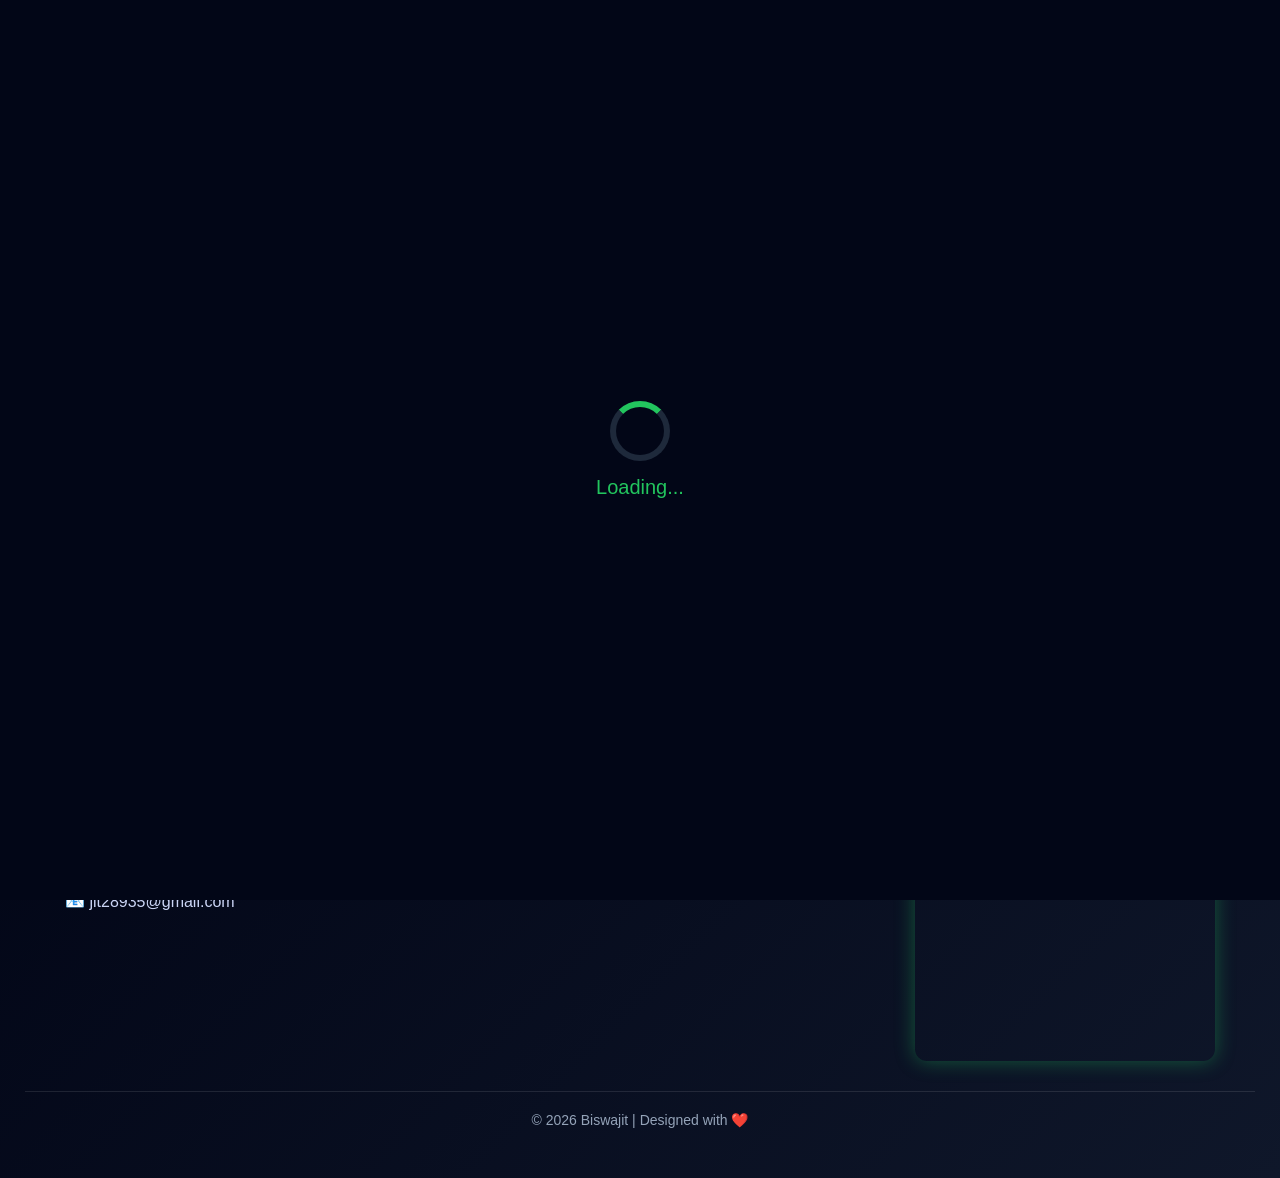
<file: index.html>
<!DOCTYPE html>
<html lang="en">
<head>
<meta charset="UTF-8">
<meta name="viewport" content="width=device-width, initial-scale=1.0">
<title>My Projects</title>
<link rel="stylesheet" href="https://cdnjs.cloudflare.com/ajax/libs/font-awesome/6.5.0/css/all.min.css">
<link rel="stylesheet" href="style.css">
</head>

<body>
  <!-- Preloader -->
  <div id="preloader">
    <div class="loader"></div>
    <p>Loading...</p>
  </div>
<!-- Navbar -->
<div class="navbar">
    <h1>Biswajit Projects</h1>
    <div>
        <a href="index.html">Home</a>
        <a href="#">Projects</a>
        <a href="#contact">Contact</a>
    </div>
</div>

<!-- Hero -->
<div class="hero">
    <h2>My Project Collection</h2>
    <p>All my works in one place 🚀</p>
</div>

<!-- Projects -->
<div class="projects">
    <div id="project-grid" class="project-grid"></div>
    <div class="pagination">
        <button onclick="changePage(1)">1</button>
        <button onclick="changePage(2)">2</button>
        <button onclick="changePage(3)">3</button>
    </div>
</div>
<!-- Footer -->
<footer class="footer" id="contact">
  <div class="footer-container">

    <!-- Contact Info -->
    <div class="footer-col">
      <h4>Contact</h4>
      <ul>
        <li><a href="tel:+8801788568379">📞 +8801788568379</a></li>
        <li><a href="mailto:jit28935@gmail.com">📧 jit28935@gmail.com</a></li>
      </ul>
    </div>

    <!-- Social Links -->
    <div class="footer-col">
      <h4>Follow Me</h4>
      <div class="social-links">
        <a href="https://web.facebook.com/biswajit68379" target="_blank"><i class="fab fa-facebook-f"></i></a>
        <a href="https://www.instagram.com/biswajit_8379/" target="_blank"><i class="fab fa-instagram"></i></a>
        <a href="https://twitter.com/biswajit_8379" target="_blank"><i class="fab fa-twitter"></i></a>
        <a href="https://www.linkedin.com/in/biswajit-8379" target="_blank"><i class="fab fa-linkedin-in"></i></a>
      </div>
    </div>

    <!-- Map -->
    <div class="footer-col">
      <h4>Location</h4>
      <div class="map-container">
        <iframe 
          src="https://www.google.com/maps/embed?pb=!1m17!1m12!1m3!1d724.6983458047108!2d90.09018251097488!3d22.383224166553877!2m3!1f0!2f0!3f0!3m2!1i1024!2i768!4f13.1!3m2!1m1!2s!5e1!3m2!1sen!2sbd!4v1760201868854!5m2!1sen!2sbd" 
          width="100%" height="200" style="border:0; border-radius: 10px;" allowfullscreen="" loading="lazy">
        </iframe>
      </div>
    </div>

  </div>

  <!-- Footer Bottom -->
  <div class="footer-bottom">
    <p>© 2026 Biswajit | Designed with ❤️</p>
  </div>
</footer>



<script src="script.js"></script>

</body>
</html>
</file>
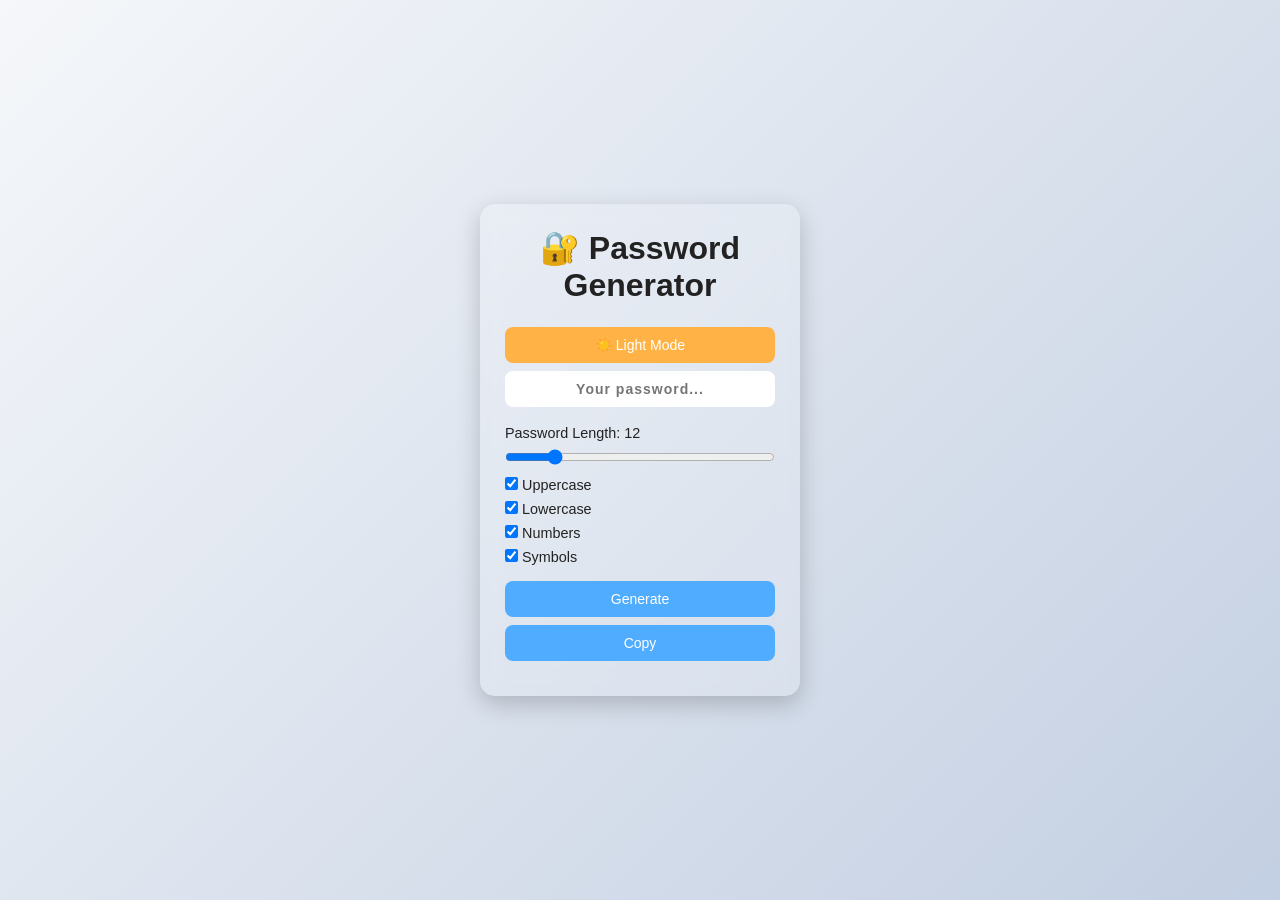
<file: password-generator/index.html>
<!DOCTYPE html>
<html lang="en">

<head>
    <meta charset="UTF-8">
    <meta name="viewport" content="width=device-width, initial-scale=1.0">
    <title>Password Generator</title>
    <link rel="stylesheet" href="style.css">
</head>

<body>

    <div class="container">
        <h1>🔐 Password Generator</h1>
        <button id="toggleTheme" onclick="toggleTheme()">☀️ Light Mode</button>

        <input type="text" id="password" placeholder="Your password..." readonly>

        <div class="controls">
            <label>Password Length: <span id="lengthValue">12</span></label>
            <input type="range" id="length" min="8" max="32" value="12">
            <class="options">
                <label><input type="checkbox" id="uppercase" checked> Uppercase</label>
                <label><input type="checkbox" id="lowercase" checked> Lowercase</label>
                <label><input type="checkbox" id="numbers" checked> Numbers</label>
                <label><input type="checkbox" id="symbols" checked> Symbols</label>
                </class>
        </div>

        <button onclick="generatePassword()">Generate</button>
        <button onclick="copyPassword()">Copy</button>

        <p id="strength"></p>
    </div>

    <script src="script.js"></script>
</body>

</html>
</file>
<file: style.css>
* {
    margin: 0;
    padding: 0;
    box-sizing: border-box;
}

body {
    font-family: 'Segoe UI', sans-serif;
    background: linear-gradient(135deg, #020617, #0f172a);
    color: #e2e8f0;
}
/* Preloader */
#preloader {
  position: fixed;
  top: 0; left: 0;
  width: 100%; height: 100%;
  background: #020617;
  display: flex;
  flex-direction: column;
  justify-content: center;
  align-items: center;
  z-index: 9999;
  color: #22c55e;
  font-size: 20px;
}

.loader {
  border: 6px solid #1e293b;
  border-top: 6px solid #22c55e;
  border-radius: 50%;
  width: 60px; height: 60px;
  animation: spin 1s linear infinite;
  margin-bottom: 15px;
}


/* Navbar */
.navbar {
    display: flex;
    justify-content: space-between;
    align-items: center;
    padding: 20px 50px;
    background: rgba(2,6,23,0.8);
    backdrop-filter: blur(12px);
    position: sticky;
    top: 0;
    z-index: 1000;
}

.navbar h1 {
    color: #22c55e;
    font-weight: bold;
    letter-spacing: 1px;
}

.navbar a {
    color: #cbd5f5;
    text-decoration: none;
    margin-left: 25px;
    transition: 0.3s;
}

.navbar a:hover {
    color: #22c55e;
    text-shadow: 0 0 10px #22c55e;
}

/* Hero */
.hero {
    text-align: center;
    padding: 40px 20px;
}

.gradient-text {
    font-size: 100px;
    background: linear-gradient(135deg, #020617, #0f172a);
    font-weight: bold;
}
.hero h2 {
    font-size: 48px;
     color: #22c55e;
    font-weight: bold;
}
.hero p {
    color: #94a3b8;
    margin-top: 10px;
    font-size: 18px;
}

/* Projects */
.projects {
    padding: 40px 60px;
}

.project-grid {
    display: grid;
    grid-template-columns: repeat(auto-fit, minmax(260px, 1fr));
    gap: 25px;
}

/* Card */
.card {
    background: rgba(255,255,255,0.05);
    border-radius: 15px;
    padding: 20px;
    backdrop-filter: blur(15px);
    border: 1px solid rgba(255,255,255,0.1);
    transition: all 0.4s ease;
    position: relative;
    overflow: hidden;
}
.card::before {
    content: "";
    position: absolute;
    width: 200%;
    height: 200%;
    background: linear-gradient(120deg, transparent, #22c55e, transparent);
    transform: rotate(25deg);
    top: -150%;
    left: -150%;
    transition: 0.5s;
}
.card:hover::before {
    top: 100%;
    left: 100%;
}
.card:hover {
    transform: translateY(-8px) scale(1.03);
    box-shadow: 0 10px 30px rgba(34,197,94,0.3);
}

.card h3 {
    margin-bottom: 10px;
    color: #22c55e;
}

.card p {
    color: #94a3b8;
    font-size: 14px;
}
.hidden {
    display: none;
}

/* Button */
.btn {
    display: inline-block;
    margin-top: 15px;
    padding: 10px 18px;
    background: linear-gradient(135deg, #22c55e, #38bdf8);
    color: #020617;
    border-radius: 8px;
    text-decoration: none;
    font-weight: bold;
    transition: 0.3s;
}

.btn:hover {
    transform: scale(1.05);
    box-shadow: 0 0 15px #22c55e;
}

/* Footer */
.footer {
    text-align: center;
    padding: 25px;
    margin-top: 40px;
    background: rgba(2,6,23,0.8);
    backdrop-filter: blur(10px);
    color: #94a3b8;
}
.pagination {
    text-align: center;
    margin-top: 20px;
}

.pagination button {
    background: rgba(255,255,255,0.1);
    border: none;
    color: #22c55e;
    padding: 10px 15px;
    margin: 5px;
    border-radius: 6px;
    cursor: pointer;
    transition: 0.3s;
}

.pagination button:hover {
    background: #22c55e;
    color: #020617;
    box-shadow: 0 0 10px #22c55e;
}

.footer {
  background: linear-gradient(135deg, #020617, #0f172a);
  backdrop-filter: blur(15px);
  color: #e2e8f0;
  padding: 50px 25px;
  margin-top: 40px;
  
}

.footer-container {
  display: flex;
  flex-wrap: wrap;
  justify-content: space-between;
  gap: 20px;
  margin: 0 40px;
}

.footer-col h4 {
  margin-bottom: 15px;
  color: #22c55e;
  font-size: 20px;
  font-weight: bold;
  border-bottom: 2px solid #22c55e;
  display: inline-block;
  padding-bottom: 5px;
}

.footer-col ul {
  list-style: none;
}

.footer-col ul li {
  margin: 8px 0;
}

.footer-col ul li a {
  color: #cbd5f5;
  text-decoration: none;
  transition: 0.3s;
}

.footer-col ul li a:hover {
  color: #22c55e;
  text-shadow: 0 0 10px #22c55e;
}

/* Social Links */
.social-links a {
  display: inline-block;
  margin-right: 15px;
  font-size: 24px;
  color: #cbd5f5;
  transition: 0.4s ease;
}

.social-links a:hover {
  color: #22c55e;
  transform: scale(1.3) rotate(8deg);
  text-shadow: 0 0 12px #22c55e;
}

/* Map */
.map-container {
  border-radius: 12px;
  overflow: hidden;
  box-shadow: 0 0 20px rgba(34,197,94,0.4);
}

/* Footer Bottom */
.footer-bottom {
  text-align: center;
  margin-top: 30px;
  padding-top: 20px;
  border-top: 1px solid rgba(255,255,255,0.1);
  color: #94a3b8;
  font-size: 14px;
}
@keyframes spin {
  100% { transform: rotate(360deg); }
}

/* Hide main content initially */
.main-content {
  display: none;
}

/* Responsive */
@media (max-width: 480px) {
    .navbar{
        padding: 20px 15px;
    }
  .navbar h1 {
    font-size: 36px;
    
  }
  .navbar a {
    font-size: 20px;
    margin-left: 9px;
  }
  .hero {
    padding: 20px 10px;
  }
  .hero h2 {
    font-size: 28px;
  }
  .hero p {
    font-size: 16px;
  }

  .pagination button {
    padding: 6px 10px;
    font-size: 14px;
  }
  .footer-container {
    flex-direction: column;
    align-items: center;
    text-align: center;
    
  }
  #contact.footer{
    padding: 10px 10px;
  }
}
/* Responsive */
@media(max-width:768px){
    .navbar {
        flex-direction: column;
        align-items: center;
    }
    .gradient-text {
        font-size: 32px;
    }
}
</file>
<file: password-generator/style.css>
/* Reset */
* {
    margin: 0;
    padding: 0;
    box-sizing: border-box;
    font-family: "Poppins", sans-serif;
}

/* Body Theme */
body.light {
    background: linear-gradient(135deg, #f5f7fa, #c3cfe2);
    color: #222;
}

body.dark {
    background: linear-gradient(135deg, #141e30, #243b55);
    color: #fff;
}

/* Center Layout */
body {
    display: flex;
    justify-content: center;
    align-items: center;
    height: 100vh;
}

/* Container */
.container,
#authContainer {
    background: rgba(255, 255, 255, 0.15);
    backdrop-filter: blur(10px);
    padding: 25px;
    border-radius: 15px;
    width: 320px;
    text-align: center;
    box-shadow: 0 8px 25px rgba(0, 0, 0, 0.2);
}

/* Dark mode fix */
body.dark .container,
body.dark #authContainer {
    background: rgba(0, 0, 0, 0.4);
}

/* Heading */
h1,
h2 {
    margin-bottom: 15px;
}

/* Inputs */
input[type="text"],
input[type="password"] {
    width: 100%;
    padding: 10px;
    margin: 8px 0;
    border-radius: 8px;
    border: none;
    outline: none;
    font-size: 14px;
}

/* Password Field */
#password {
    text-align: center;
    font-weight: bold;
    letter-spacing: 1px;
}

/* Buttons */
button {
    width: 100%;
    padding: 10px;
    margin-top: 8px;
    border: none;
    border-radius: 8px;
    background: #4facfe;
    color: white;
    font-size: 14px;
    cursor: pointer;
    transition: 0.3s;
}

button:hover {
    background: #00c6ff;
    transform: scale(1.03);
}

/* Toggle Button */
#toggleTheme {
    background: #ffb347;
}

#toggleTheme:hover {
    background: #ffcc70;
}

/* Controls */
.controls {
    margin-top: 10px;
    text-align: left;
}

.controls label {
    display: block;
    margin: 8px 0;
    font-size: 0.9rem;

}


/* Range Slider */
input[type="range"] {
    width: 100%;
}

/* Options (checkbox) */
.options {
    margin-top: 10px;
}

.options label {
    display: block;
    font-size: 14px;
    margin: 3px 0;
}

/* Strength Text */
#strength {
    margin-top: 10px;
    font-weight: bold;
}

/* Auth Message */
#authMessage {
    margin-top: 10px;
    font-size: 13px;
    color: red;
}

/* Logout Button */
button[onclick="logout()"] {
    background: #ff4d4d;
}

button[onclick="logout()"]:hover {
    background: #ff1a1a;
}

/* Responsive */
@media (max-width: 400px) {

    .container,
    #authContainer {
        width: 90%;
    }
}



/* মোবাইল ভিউ (max-width: 600px) */
@media only screen and (max-width: 600px) {
    body {
        font-size: 14px;
        margin: 10px;
    }

    .container {
        width: 400px;
        height: auto;

    }


}
</file>
